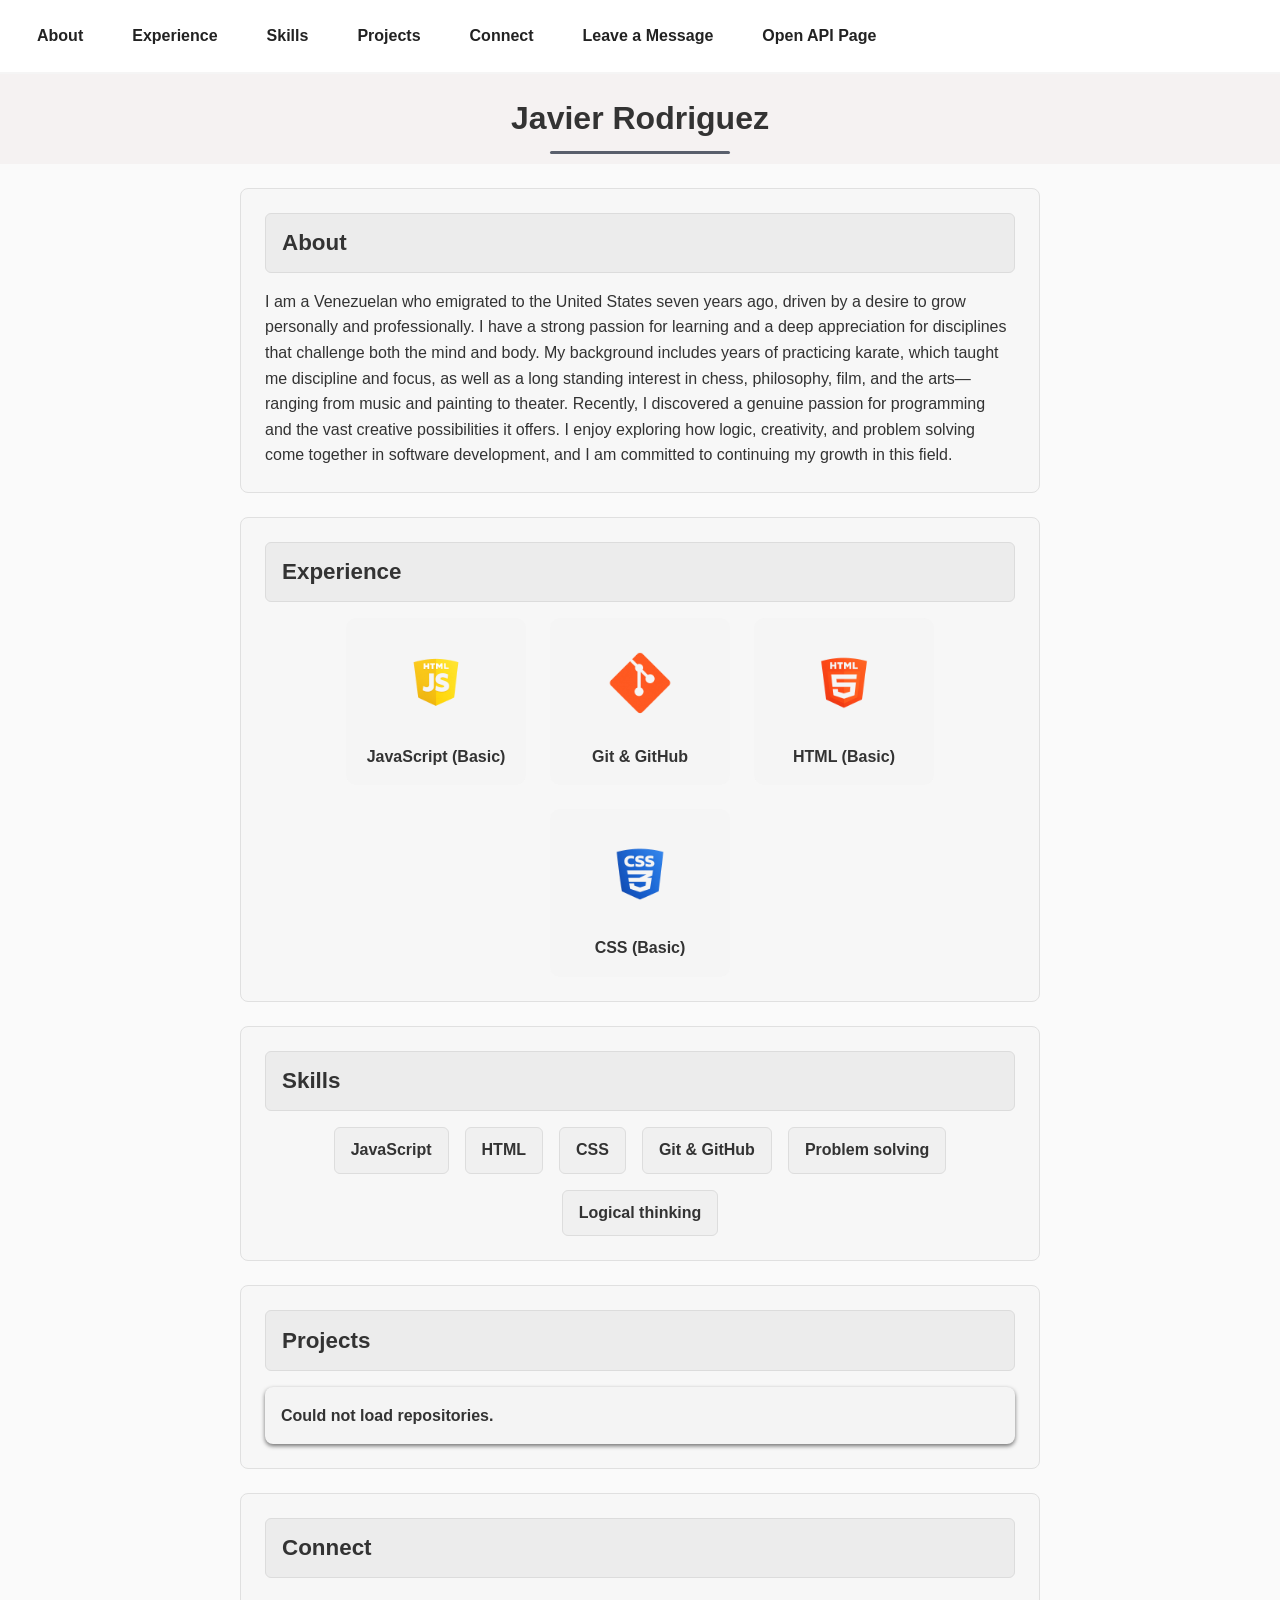
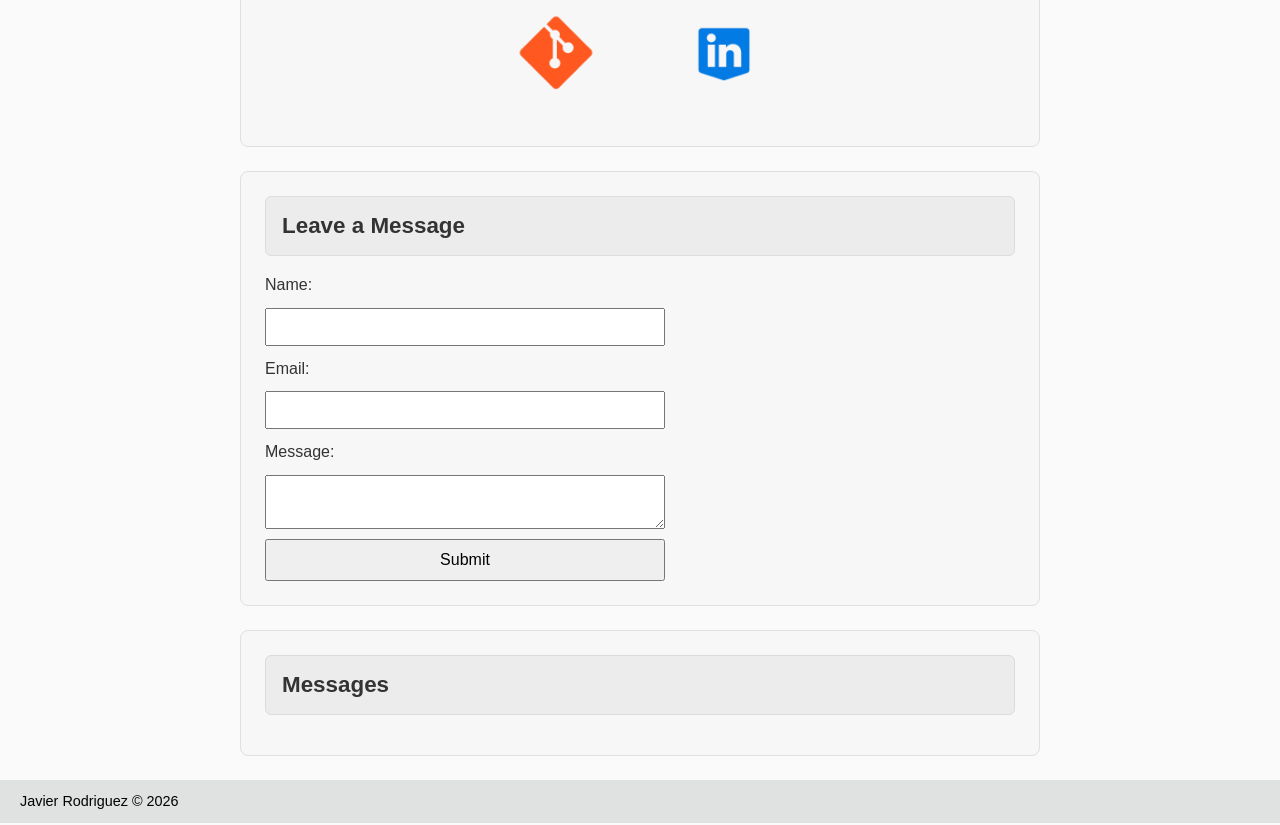
<file: index.html>
<!DOCTYPE html>
<html lang="en">

<head>
  <meta charset="UTF-8" />
  <meta name="viewport" content="width=device-width, initial-scale=1.0" />

  <link rel="stylesheet" href="css/index.css">


  <title>Javier Rodriguez Portfolio</title>

  <meta name="description" content="Portfolio page for Javier Rodriguez" />
  <meta name="author" content="Javier Rodriguez" />
</head>

<body>
<nav>
  <a href="#about">About</a>
  <a href="#experience">Experience</a>
  <a href="#skills">Skills</a>
  <a href="#projects">Projects</a>
  <a href="#connect">Connect</a>
  <a href="#leave-message">Leave a Message</a>
  <a href="open-api.html">Open API Page</a>

</nav>



  <h1>Javier Rodriguez</h1>

  <section id="about">
    <h2>About</h2>
    <p>
      I am a Venezuelan who emigrated to the United States seven years ago,
      driven by a desire to grow personally and professionally.
      I have a strong passion for learning and a deep appreciation for disciplines that
      challenge both the mind and body. My background includes years of practicing karate,
      which taught me discipline and focus, as well as a long standing interest in chess, philosophy,
      film, and the arts—ranging from music and painting to theater.

      Recently,
      I discovered a genuine passion for programming and the vast creative possibilities it offers.
      I enjoy exploring how logic, creativity, and problem solving come together in software development, and I am
      committed to continuing my growth in this field.
    </p>
  </section>
  <section id="experience">
    <h2>Experience</h2>

    <ul class="experience-list">
      <li class="experience-item">
        <img class="logosExperiences" src="images/java.png" alt="JavaScript-logo">
        <p class="experience-title">JavaScript (Basic)</p>
      </li>

      <li class="experience-item">
        <img class="logosExperiences" src="images/git-hub.png" alt="GitHub-logo">
        <p class="experience-title">Git & GitHub</p>
      </li>

      <li class="experience-item">
        <img class="logosExperiences" src="images/html.png" alt="HTML-logo">
        <p class="experience-title">HTML (Basic)</p>
      </li>

      <li class="experience-item">
        <img class="logosExperiences" src="images/css.png" alt="CSS-logo">
        <p class="experience-title">CSS (Basic)</p>
      </li>
    </ul>
  </section>



  <section id="skills">
    <h2>Skills</h2>
    <ul></ul>
  </section>

  <section id="projects">
    <h2>Projects</h2>
    <ul>

    </ul>
  </section>

  <section id="connect">
    <h2>Connect</h2>
    <ul class="connect-list">
      <li>
        <a href="https://github.com/Javix202" target="_blank" title="Visit my GitHub">
          <img class="icon" src="images/git-hub.png" alt="GitHub logo">
        </a>
      </li>

      <li>
        <a href="https://www.linkedin.com/in/javier-rodriguez-048717407/" target="_blank"
          title="Connect with me on LinkedIn">
          <img class="icon" src="images/linkedln.png" alt="Linkedln logo">
        </a>
      </li>
    </ul>
  </section>
  <section id="leave-message">
    <h2>Leave a Message</h2>

    <form name="leave_message">
      <label for="usersName">Name:</label>
      <input type="text" name="usersName" id="usersName" required />

      <label for="usersEmail">Email:</label>
      <input type="email" name="usersEmail" id="usersEmail" required />

      <label for="usersMessage">Message:</label>
      <textarea name="usersMessage" id="usersMessage" required></textarea>

      <button type="submit">Submit</button>
    </form>
  </section>

  <section id="messages">
    <h2>Messages</h2>
    <ul></ul>
  </section>
  <script src="js/index.js"></script>
</body>

</html>
</file>
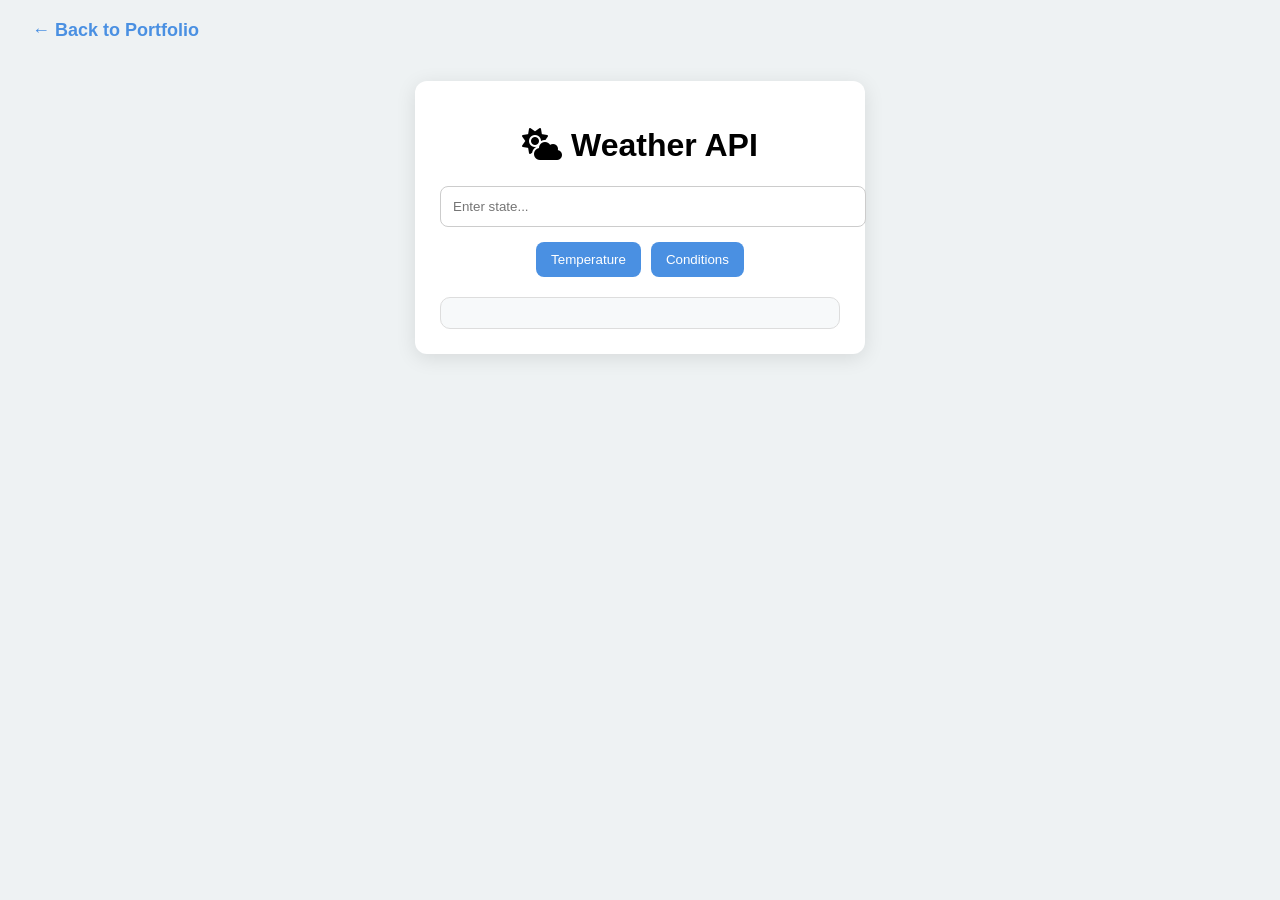
<file: open-api.html>
<!DOCTYPE html>
<html lang="en">
<head>
  <meta charset="UTF-8">
  <meta name="viewport" content="width=device-width, initial-scale=1.0">
  <title>Weather API</title>

  <link rel="stylesheet" href="css/open-api.css">
  <link rel="stylesheet" href="https://cdnjs.cloudflare.com/ajax/libs/font-awesome/6.5.0/css/all.min.css">
</head>

<body>

  <nav>
    <a href="index.html">← Back to Portfolio</a>
  </nav>

  <div class="container">
    <h1><i class="fa-solid fa-cloud-sun"></i> Weather API</h1>

    <input id="cityInput" placeholder="Enter state...">

    <ul id="statesList" class="states-list"></ul>

    <div class="buttons">
      <button id="tempBtn">Temperature</button>
      <button id="condBtn">Conditions</button>
    </div>

    <div id="result" class="card"></div>
  </div>

  <script src="js/open-api.js"></script>
</body>
</html>
</file>
<file: css/index.css>
* {
  margin: 0;
  padding: 0;
  box-sizing: border-box;
}
body {
  font-family: Arial, sans-serif;
  line-height: 1.6;
  color: #333;
  background-color: #fafafa;
  margin: 0;
  padding: 0;
}

:root {
  --bg: #FFFFFF;
  --bg-soft: #F5F5F5;
  --text: #222222;
  --text-muted: #555555;
  --accent: #3A7AFE;
  --accent-soft: #E3EDFF;
}


nav {
  background-color: var(--bg);
  padding: 15px 25px;
  display: flex;
  gap: 25px;
  border-bottom: 2px solid var(--bg-soft);
  position: sticky;
  top: 0;
}

nav a {
  color: var(--text);
  text-decoration: none;
  font-weight: 600;
  font-size: 1rem;
  padding: 8px 12px;
  border-radius: 6px;
  transition: 0.25s ease;
}

nav a:hover {
  background-color: var(--accent-soft);
  color: var(--accent);
  transform: translateY(-2px);
}
h1 {
    display: flex;
    justify-content: center;  
    align-items: center;      
    background-color: #f5f2f2;
    height: 90px;             
    position: relative;        
}

h1::after {
    content: "";
    width: 180px;               
    height: 3px;              
    background-color: #595f6c; 
    position: absolute;
    bottom: 10px;              
    border-radius: 2px;        
}

section {
  background-color: #f7f7f7;   
  padding: 1.5rem;
  margin: 1.5rem auto;
  width: 90%;
  max-width: 800px;
  border-radius: 8px;
  border: 1px solid #e0e0e0;
}


section h2 {
  background-color: #ececec;  
  padding: 0.7rem 1rem;
  border-radius: 6px;
  margin-bottom: 1rem;
  font-size: 1.4rem;
  font-weight: 600;
  color: #333;
  border: 1px solid #dcdcdc;
}
footer {
  background-color: #e0e1e1;
  padding: 10px 20px;
  margin-top: 20px;
}

.footer-content {
  display: flex;
  justify-content: space-between; 
  align-items: center;
}

.connect-list {
  list-style: none;
  display: flex;
  justify-content: center;
  gap: 3rem;
  padding: 0;
  margin: 0;
}

.icon {
  width: 120px;
  height: auto;
  transition: transform 0.3s ease;
}

.icon:hover {
  transform: scale(1.15);
}

.copyright {
  font-size: 0.9rem;
  color: #020202;
  margin: 0;
}

.experience-list {
  list-style: none;
  padding: 0;
  margin: 0;
  display: flex;
  flex-wrap: wrap;              
  justify-content: center;
  gap: 1.5rem;                 
}

.experience-item {
  background: #f5f5f5;
  border-radius: 10px;
  padding: 1rem;
  width: 180px;                
  display: flex;
  flex-direction: column;       
  align-items: center;
  text-align: center;
  transition: transform 0.2s ease, box-shadow 0.2s ease;
}

.experience-item:hover {
  transform: translateY(-4px);
  box-shadow: 0 4px 10px rgba(0,0,0,0.15);
}

.logosExperiences {
  width: 100px;
  height: auto;
  transition: transform 0.3s ease, opacity 0.3s ease;
}

.logosExperiences:hover {
  transform: scale(1.1);
  opacity: 0.85;
}

.experience-title {
  font-size: 1rem;
  font-weight: bold;
  margin-top: 0.6rem;         
}



#skills ul {
  list-style: none;
  padding: 0;
  margin: 0;
  display: flex;
  flex-wrap: wrap;
  gap: 1rem;
  justify-content: center;
}

#skills li {
  background: #f0f0f0;
  padding: 0.6rem 1rem;
  border-radius: 6px;
  font-weight: 600;
  border: 1px solid #ddd;
  transition: 0.25s ease;
}

#skills li:hover {
  background: var(--accent-soft);
  color: var(--accent);
  transform: translateY(-3px);
  cursor: pointer;
}

@media (max-width: 600px) {
  #skills ul {
    gap: 0.7rem;
  }

  #skills li {
    font-size: 0.9rem;
    padding: 0.5rem 0.8rem;
  }
}

#leave-message form {
  display: flex;
  flex-direction: column;
  gap: 10px;
  max-width: 400px;
}

#leave-message input,
#leave-message textarea {
  padding: 8px;
  font-size: 1rem;
}

#leave-message button {
  padding: 10px;
  font-size: 1rem;
  cursor: pointer;
}

#projects ul {
  list-style: none;
  padding: 0;
  margin: 0;

  display: flex;
  flex-wrap: wrap;
  gap: 1rem;
}

#projects li {
  background: #f4f4f4;
  padding: 1rem;
  border-radius: 8px;
  font-weight: 600;
  flex: 1 1 calc(33.333% - 1rem);
  box-shadow: 0 2px 4px rgba(5, 5, 5, 0.558);
}
#projects a {
  text-decoration: none;
  color: var(--accent);
  font-weight: 600;
  transition: 0.25s ease;
}

#projects a:hover {
  text-decoration: underline;
  color: #0010ec;
}

section {
  scroll-margin-top:80px
}
</file>
<file: css/open-api.css>
body {
  font-family: Arial, sans-serif;
  background: #eef2f3;
  margin: 0;
  padding: 20px;
}

nav a {
  text-decoration: none;
  color: #4a90e2;
  font-size: 18px;
  font-weight: 600;
  padding: 6px 12px;
  border-radius: 6px;
  transition: 0.25s ease;
}

nav a:hover {
  color: #357ABD;
  background: #f0f6ff;
  text-decoration: underline;
  transform: translateX(-3px);
  box-shadow: 0 4px 12px rgba(0,0,0,0.15);
}

.container {
  max-width: 400px;
  margin: 40px auto;
  background: white;
  padding: 25px;
  border-radius: 12px;
  box-shadow: 0 4px 20px rgba(0,0,0,0.1);
  text-align: center;
}

input {
  width: 100%;
  padding: 12px;
  border-radius: 8px;
  border: 1px solid #ccc;
  margin-bottom: 15px;
}

.buttons {
  display: flex;
  gap: 10px;
  justify-content: center;
}

button {
  padding: 10px 15px;
  border: none;
  background: #4a90e2;
  color: white;
  border-radius: 8px;
  cursor: pointer;
}

button:hover {
  background: #357ABD;
}

.card {
  margin-top: 20px;
  padding: 15px;
  background: #f7f9fa;
  border-radius: 10px;
  border: 1px solid #ddd;
  text-align: left;
  font-size: 18px;
}

.card i {
  margin-right: 8px;
  color: #4a90e2;
}
.states-list {
  list-style: none;
  padding: 0;
  margin: 5px 0 0 0;
  background: white;
  border: 1px solid #ccc;
  border-radius: 8px;
  display: none;
  max-height: 180px;
  overflow-y: auto;
  text-align: left;
}

.states-list li {
  padding: 10px;
  cursor: pointer;
  transition: 0.2s ease;
}

.states-list li:hover {
  background: #e8f0ff;
}
</file>
